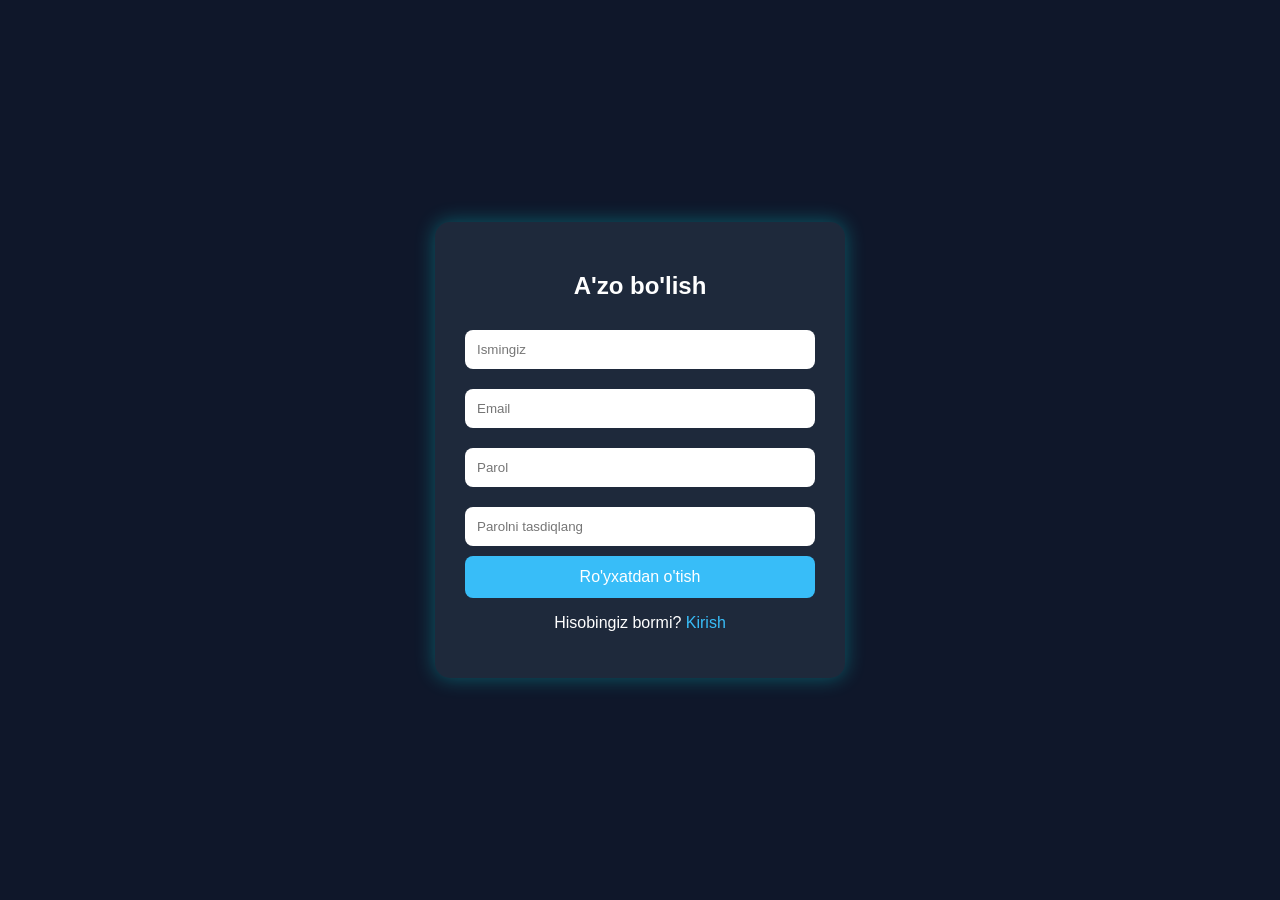
<file: azo.html>
<!DOCTYPE html>
<html lang="uz">
<head>
<meta charset="UTF-8">
<meta name="viewport" content="width=device-width, initial-scale=1.0">
<title>A'zo bo'lish</title>

<style>
body{
    margin:0;
    font-family:Arial,sans-serif;
    background:#0f172a;
    display:flex;
    justify-content:center;
    align-items:center;
    height:100vh;
}

.form{
    width:350px;
    background:#1e293b;
    padding:30px;
    border-radius:15px;
    box-shadow:0 0 20px rgba(0,255,255,.3);
}

h2{
    color:white;
    text-align:center;
}

input{
    width:100%;
    padding:12px;
    margin:10px 0;
    border:none;
    border-radius:8px;
    box-sizing:border-box;
}

button{
    width:100%;
    padding:12px;
    border:none;
    border-radius:8px;
    background:#38bdf8;
    color:white;
    font-size:16px;
    cursor:pointer;
}

button:hover{
    background:#0ea5e9;
}

p{
    color:white;
    text-align:center;
}

a{
    color:#38bdf8;
    text-decoration:none;
}
</style>

</head>
<body>

<div class="form">
    <h2>A'zo bo'lish</h2>

    <form>
        <input type="text" placeholder="Ismingiz" required>
        <input type="email" placeholder="Email" required>
        <input type="password" placeholder="Parol" required>
        <input type="password" placeholder="Parolni tasdiqlang" required>

        <button type="submit">Ro'yxatdan o'tish</button>
    </form>

    <p>Hisobingiz bormi? <a href="https://t.me/+BLD8IS1gb9E1ZTYy">Kirish</a></p>
</div>

</body>
</html>
</file>
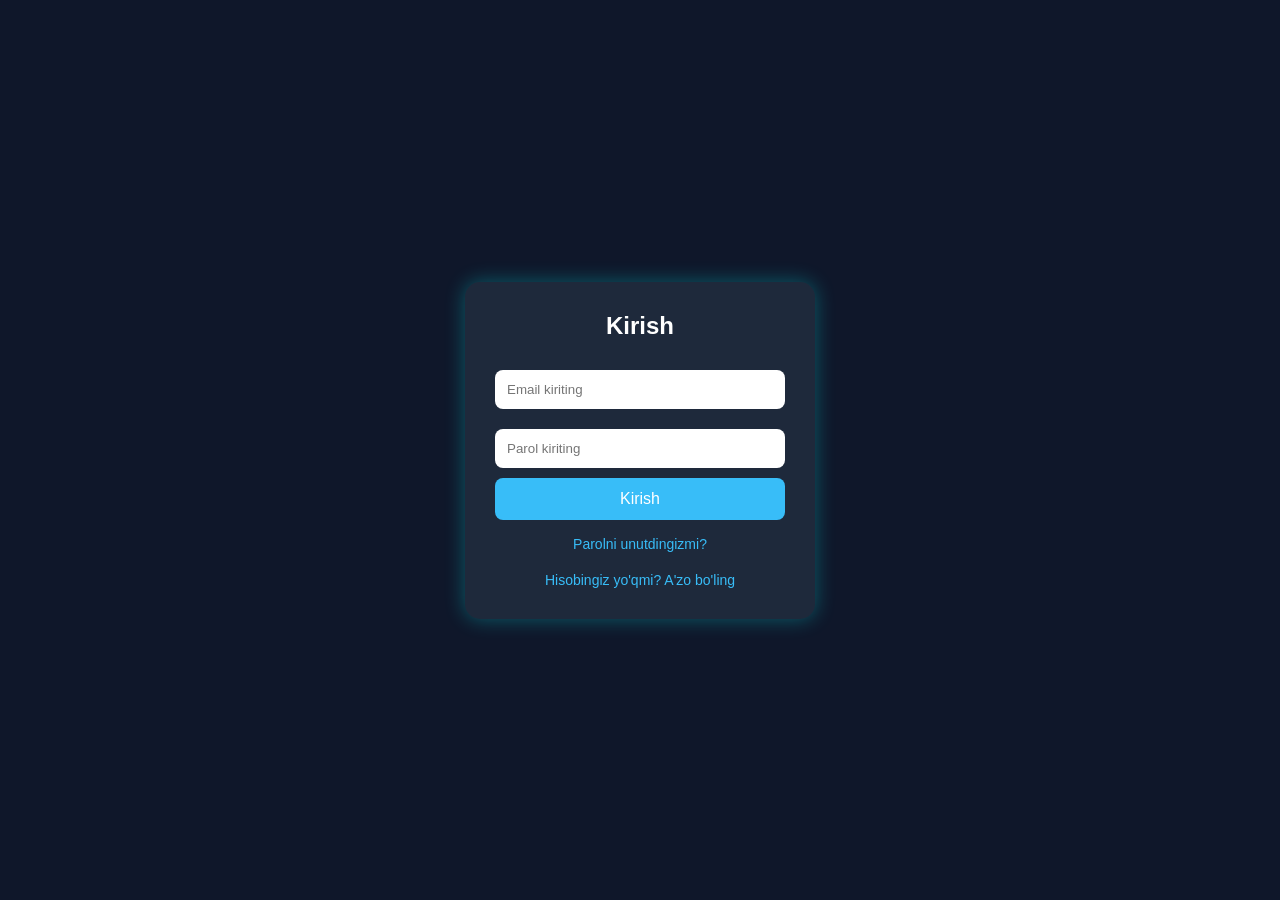
<file: hj.html>
<!DOCTYPE html>
<html lang="uz">
<head>
<meta charset="UTF-8">
<meta name="viewport" content="width=device-width, initial-scale=1.0">
<title>Kirish</title>

<style>
*{
    margin:0;
    padding:0;
    box-sizing:border-box;
    font-family:Arial, sans-serif;
}

body{
    background:#0f172a;
    display:flex;
    justify-content:center;
    align-items:center;
    height:100vh;
}

.login-box{
    width:350px;
    background:#1e293b;
    padding:30px;
    border-radius:15px;
    box-shadow:0 0 20px rgba(0,255,255,.3);
}

.login-box h2{
    color:#fff;
    text-align:center;
    margin-bottom:20px;
}

input{
    width:100%;
    padding:12px;
    margin:10px 0;
    border:none;
    border-radius:8px;
    outline:none;
}

button{
    width:100%;
    padding:12px;
    background:#38bdf8;
    color:#fff;
    border:none;
    border-radius:8px;
    cursor:pointer;
    font-size:16px;
    transition:.3s;
}

button:hover{
    background:#0ea5e9;
}

.links{
    margin-top:15px;
    text-align:center;
}

.links a{
    color:#38bdf8;
    text-decoration:none;
    font-size:14px;
}

.links a:hover{
    text-decoration:underline;
}
</style>
</head>

<body>

<div class="login-box">
    <h2>Kirish</h2>

    <form>
        <input type="email" placeholder="Email kiriting" required>
        <input type="password" placeholder="Parol kiriting" required>

<a href="https://t.me/+BLD8IS1gb9E1ZTYy">        <button type="submit">Kirish</button></a>
    </form>

    <div class="links">
        <a href="#">Parolni unutdingizmi?</a><br><br>
        <a href="#">Hisobingiz yo'qmi? A'zo bo'ling</a>
    </div>
</div>

</body>
</html>
</file>
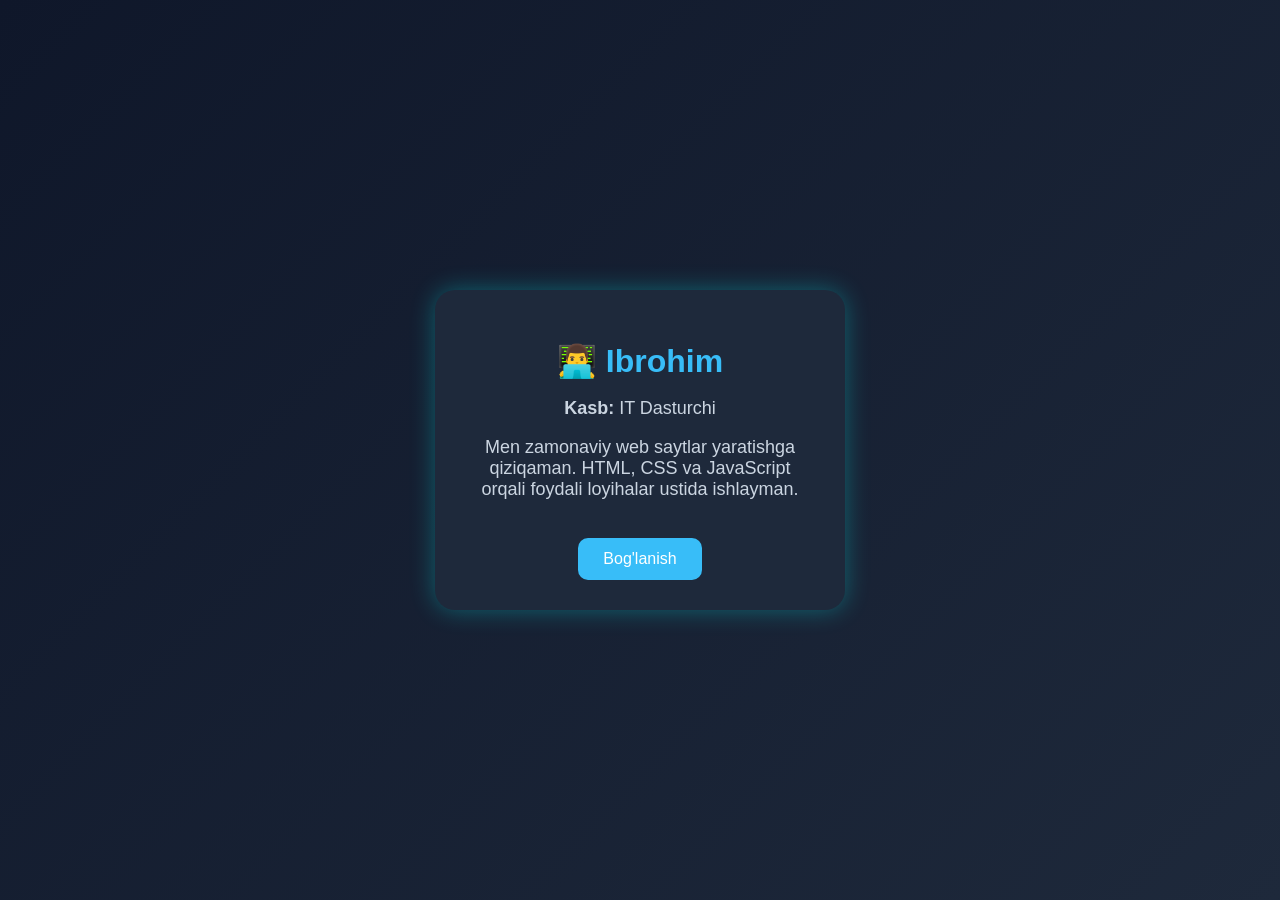
<file: kirish.html>
<!DOCTYPE html>
<html lang="uz">
<head>
    <meta charset="UTF-8">
    <meta name="viewport" content="width=device-width, initial-scale=1.0">
    <title>Ibrohim | Portfolio</title>
    <style>
        body{
            margin:0;
            font-family:Arial, sans-serif;
            background:linear-gradient(135deg,#0f172a,#1e293b);
            color:white;
            display:flex;
            justify-content:center;
            align-items:center;
            height:100vh;
        }

        .card{
            width:350px;
            background:#1e293b;
            border-radius:20px;
            padding:30px;
            text-align:center;
            box-shadow:0 0 25px rgba(0,255,255,.3);
        }

        h1{
            color:#38bdf8;
            margin-bottom:10px;
        }

        p{
            font-size:18px;
            color:#cbd5e1;
        }

        .btn{
            display:inline-block;
            margin-top:20px;
            padding:12px 25px;
            background:#38bdf8;
            color:white;
            text-decoration:none;
            border-radius:10px;
            transition:.3s;
        }

        .btn:hover{
            background:#0ea5e9;
            transform:scale(1.05);
        }
    </style>
</head>
<body>

<div class="card">
    <h1>👨‍💻 Ibrohim</h1>
    <p><strong>Kasb:</strong> IT Dasturchi</p>
    <p>Men zamonaviy web saytlar yaratishga qiziqaman. HTML, CSS va JavaScript orqali foydali loyihalar ustida ishlayman.</p>

    <a href="https://t.me/+BLD8IS1gb9E1ZTYy" class="btn">Bog'lanish</a>
</div>

</body>
</html>
</file>
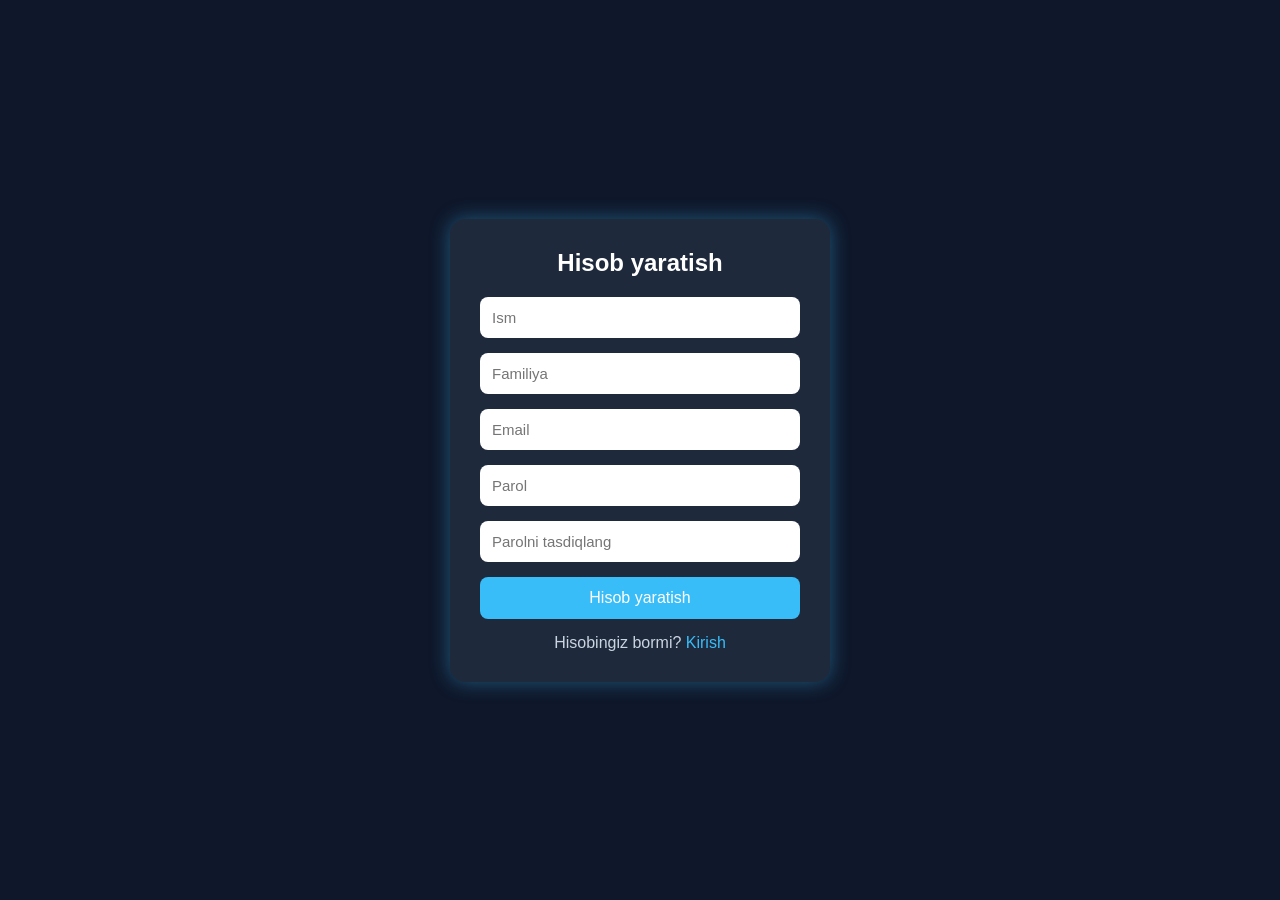
<file: ya.html>
<!DOCTYPE html>
<html lang="uz">
<head>
<meta charset="UTF-8">
<meta name="viewport" content="width=device-width, initial-scale=1.0">
<title>Hisob yaratish</title>

<style>
*{
    margin:0;
    padding:0;
    box-sizing:border-box;
    font-family:Arial, sans-serif;
}

body{
    background:#0f172a;
    display:flex;
    justify-content:center;
    align-items:center;
    height:100vh;
}

.container{
    width:380px;
    background:#1e293b;
    padding:30px;
    border-radius:15px;
    box-shadow:0 0 20px rgba(56,189,248,.4);
}

.container h2{
    color:#fff;
    text-align:center;
    margin-bottom:20px;
}

input{
    width:100%;
    padding:12px;
    margin-bottom:15px;
    border:none;
    border-radius:8px;
    outline:none;
    font-size:15px;
}

button{
    width:100%;
    padding:12px;
    background:#38bdf8;
    color:#fff;
    border:none;
    border-radius:8px;
    cursor:pointer;
    font-size:16px;
    transition:.3s;
}

button:hover{
    background:#0ea5e9;
}

.text{
    text-align:center;
    color:#cbd5e1;
    margin-top:15px;
}

.text a{
    color:#38bdf8;
    text-decoration:none;
}

.text a:hover{
    text-decoration:underline;
}
</style>
</head>

<body>

<div class="container">
    <h2>Hisob yaratish</h2>

    <form>
        <input type="text" placeholder="Ism" required>
        <input type="text" placeholder="Familiya" required>
        <input type="email" placeholder="Email" required>
        <input type="password" placeholder="Parol" required>
        <input type="password" placeholder="Parolni tasdiqlang" required>

        <button type="submit">Hisob yaratish</button>
    </form>

    <div class="text">
        Hisobingiz bormi?
        <a href="./kirish.html">Kirish</a>
    </div>
</div>

</body>
</html>
</file>
